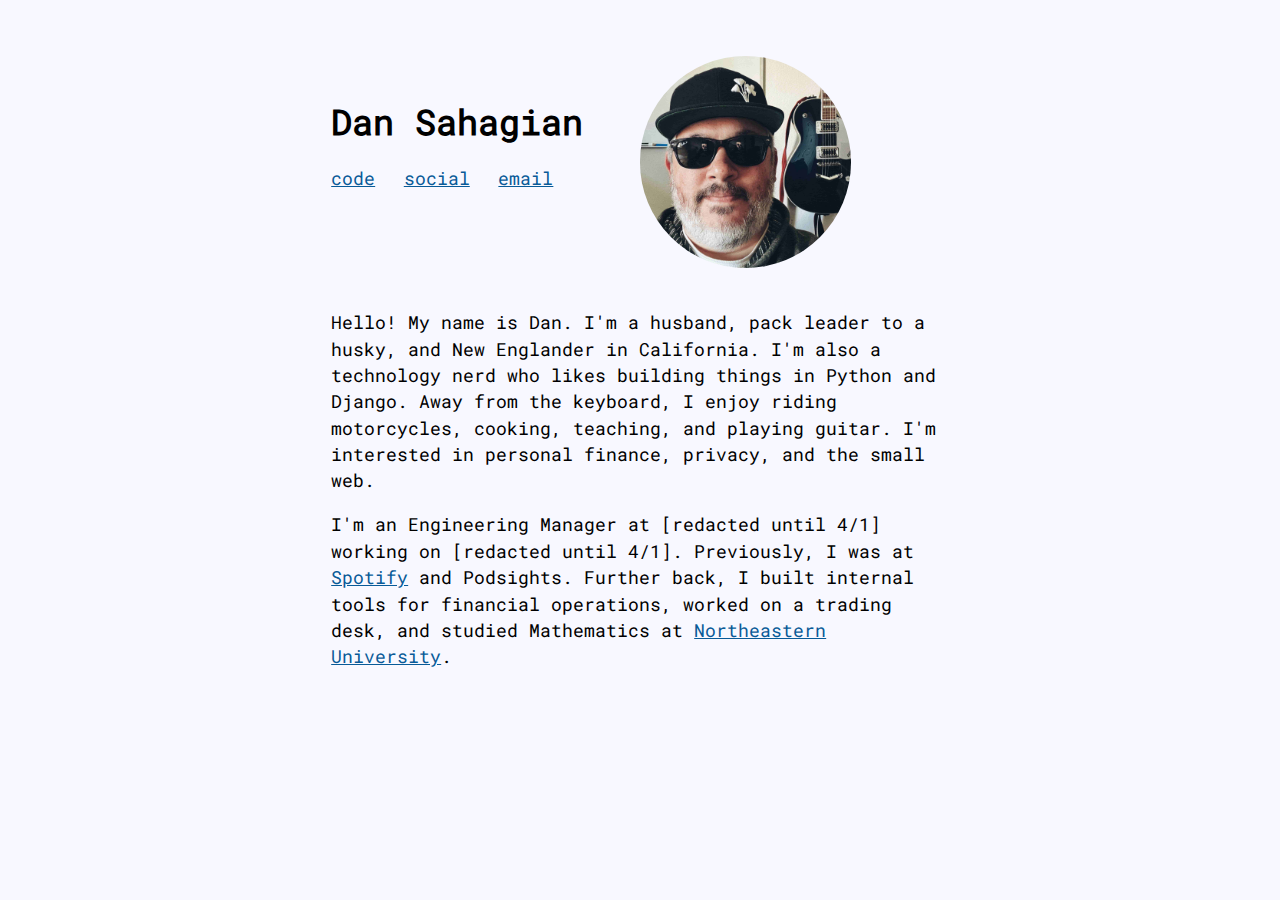
<file: index.html>
<!DOCTYPE html>
<html lang="en">
    <head>
        <title>Dan Sahagian</title>
        <link rel="stylesheet" href="./assets/main.css" type="text/css">
        <link rel="apple-touch-icon" sizes="180x180" href="./assets/favicons/apple-touch-icon.png">
        <link rel="icon" type="image/png" sizes="32x32" href="./assets/favicons/favicon-32x32.png">
        <link rel="icon" type="image/png" sizes="16x16" href="./assets/favicons/favicon-16x16.png">
        <link rel="manifest" href="./assets/favicons/site.webmanifest">
        <link rel="mask-icon" href="./assets/favicons/safari-pinned-tab.svg" color="#5bbad5">
        <meta name="msapplication-TileColor" content="#da532c">
        <meta name="theme-color" content="#ffffff">
        <meta name="viewport" content="initial-scale=1.0"/>
    </head>
    <body>
        <div class="summary">
            <div class="description">
                <div class="name">
                    Dan Sahagian
                </div>
                <div class="links">
                    <a href="https://github.com/dansahagian">code</a>
                    <a href="https://fosstodon.org/@dansahagian">social</a>
                    <a href="./email.html">email</a>
                </div>
            </div>
            <div class="headshot">
                <img src="[data-uri]" alt="Headshot of Dan in a hat and sunglasses"/>
            </div>
        </div>
        <div class="section">
            <p>
                Hello! My name is Dan. I'm a husband, pack leader to a husky, and New Englander in
                California. I'm also a technology nerd who likes building things in Python and Django. Away from the
                keyboard, I enjoy riding motorcycles, cooking, teaching, and playing guitar. I'm interested in personal
                finance, privacy, and the small web.
            </p>
            <p>
                I'm an Engineering Manager at [redacted until 4/1] working on [redacted until 4/1]. Previously, I was at
                <a href="https://spotify.com">Spotify</a> and Podsights. Further back, I built internal tools for
                financial operations, worked on a trading desk, and studied Mathematics at
                <a href="https://www.northeastern.edu/">Northeastern University</a>.
            </p>
        </div>
    </body>
</html>
</file>
<file: assets/main.css>
@font-face {
    font-family: 'Roboto Mono';
    src: url('./fonts/RobotoMono-Regular.woff2') format('woff2'),
        url('./fonts/RobotoMono-Regular.woff') format('woff');
    font-weight: normal;
    font-style: normal;
    font-display: swap;
}

html {
	-webkit-text-size-adjust: 100%;
	font-family: 'Roboto Mono';
	max-width: 40rem;
	margin-left: auto;
	margin-right: auto;
    font-weight: normal;
    font-style: normal;
    font-size:1.1em;
    font-feature-settings: normal;
    font-variation-settings: normal;
    line-height: 1.5;
    -moz-tab-size: 4;
    -o-tab-size: 4;
    tab-size: 4;
	background: ghostwhite;
}

body {
	padding-top: 1.0em;
	padding-left: 2.0em;
	padding-right: 2.0em;
	padding-bottom: 1.0em;
}

a {
	color: #095b98;
	text-decoration: underline;
}

.summary {
	padding-top: 1.0em;
	text-align: center;
}

.headshot {
	padding-top: 1.5em;
}

.headshot img {
	max-width: 10em;
	display: inline-block;
	border-radius: 9999px;
}

.name {
	font-weight: bold;
	font-size: 2.0em;
}

.title {
	font-size: 1.25em;
	color: dimgray;
}

.links {
	padding-top: 1.0em;
}

.links a {
	padding-left: .5em;
	padding-right: .5em;
}

.section {
	padding-top: 1.0em;
}

@media (min-width: 640px) {
	.summary {
		display: flex;
		flex-direction: row;
		text-align: left;
	}

	.description {
		flex-basis: 50%;
		padding-top: 3.0em;
	}

	.headshot {
		flex-basis: 50%;
		padding-top: .75em;
	}

	.headshot img {
		max-width: 12em;
	}

	.links a {
		padding-left: 0em;
		padding-right: 1.0em;
	}
}
</file>
